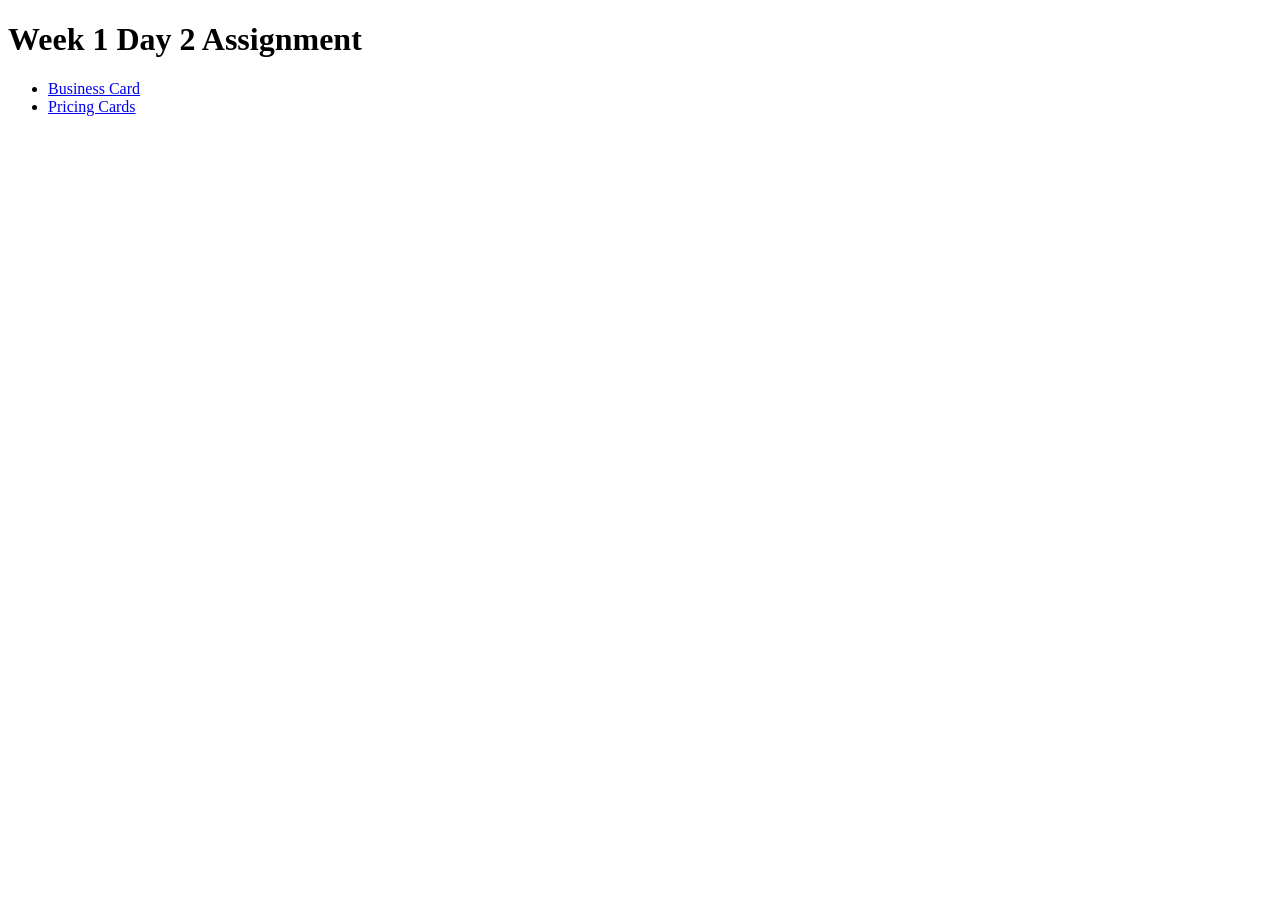
<file: index.html>
<!DOCTYPE html>
<html lang="en">
<head>
    <meta charset="UTF-8">
    <title>Day 2 Assignment</title>
</head>
<body>
    <h1>Week 1 Day 2 Assignment</h1>
    <ul>
        <li><a href="business-card.html">Business Card</a></li>
        <li><a href="pricing.html">Pricing Cards</a></li>
    </ul>
</body>
</html>
</file>
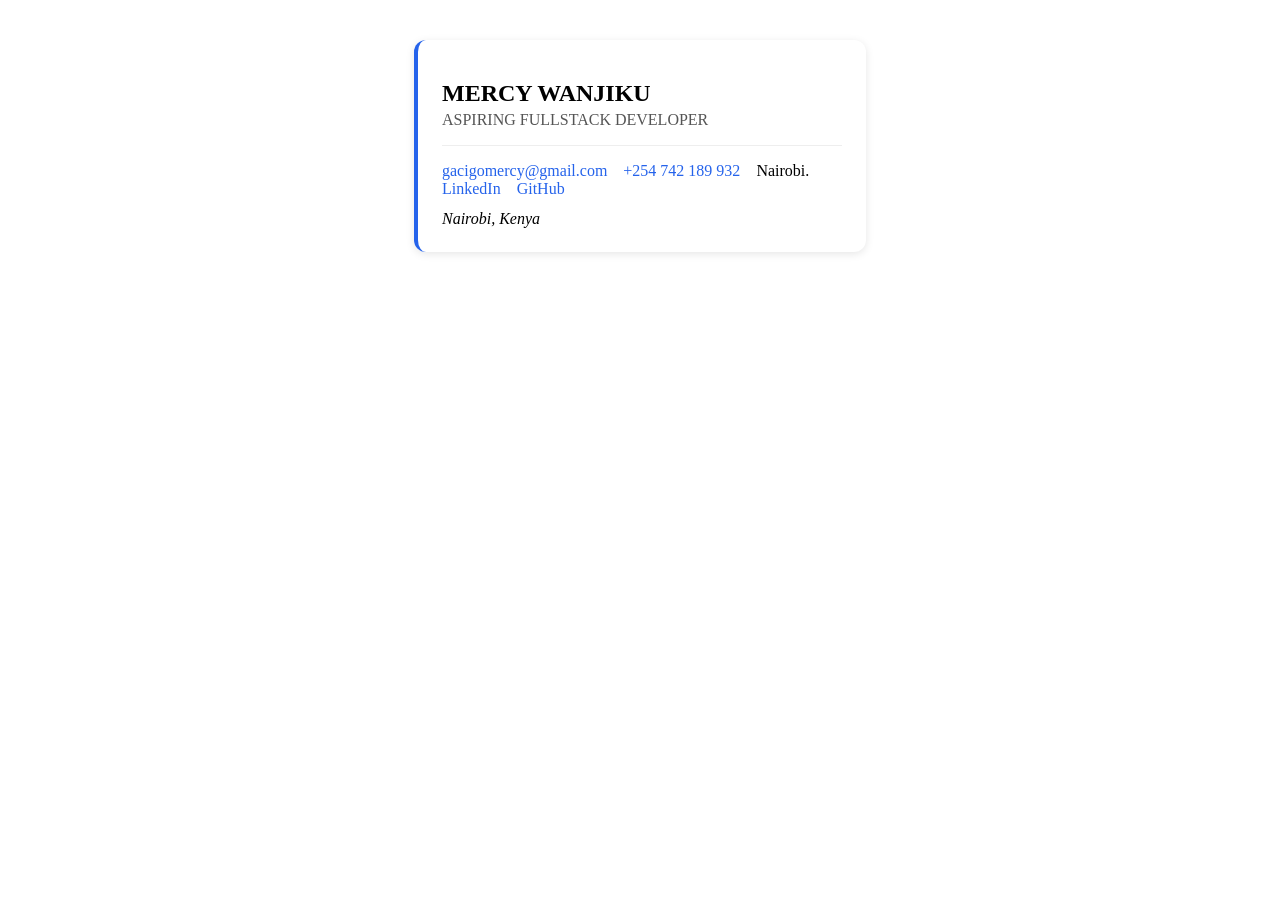
<file: business-card.html>
<!DOCTYPE html>
<html lang="en">
<head>
    <meta charset="UTF-8">
    <meta name="viewport" content="width=device-width, initial-scale=1.0">
    <title>Business card</title>
    <!--Link to Poppins Font From Google Fonts-->
   <link rel="preconnect" href="https://fonts.googleapis.com">
<link rel="preconnect" href="https://fonts.gstatic.com" crossorigin>
<link href="https://fonts.googleapis.com/css2?family=Poppins:wght@400;600;700&display=swap" rel="stylesheet">
<link rel="stylesheet" href="styles.css">

</head>
<body>
    <div class="card-container">

        <header>
            <h1>MERCY WANJIKU</h1>
            <h2>ASPIRING FULLSTACK DEVELOPER</h2>
        </header>
        
        <hr>
        
        <main>
            <section>
                <a href="mailto:gacigomercy@gmail.com">gacigomercy@gmail.com</a>
                <a href="tel:+254742189932"> +254 742 189 932</a>
                Nairobi.
            </section>
            
            <nav>
                <a href="https://www.linkedin.com/in/mercy-wanjiku-568b15396" target="_blank">LinkedIn</a>
                <a href="https://github.com/kisher" target="_blank">GitHub</a>
                
            </nav>
            <address>Nairobi, Kenya</address>
            
        </main>
    </div>
</body>
</html>
</file>
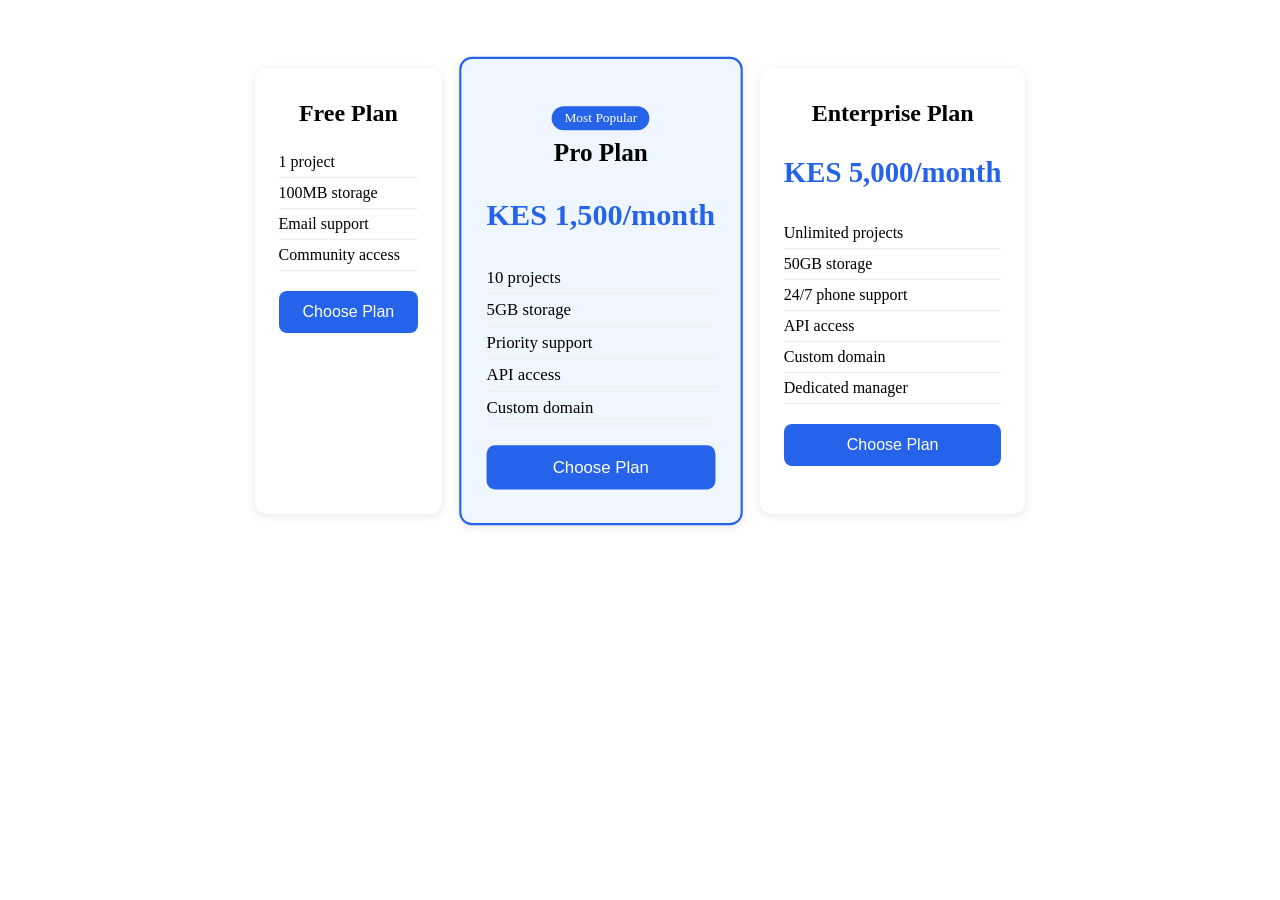
<file: pricing.html>
<!DOCTYPE html>
<html lang="en">
<head>
    <meta charset="UTF-8">
    <meta name="viewport" content="width=device-width, initial-scale=1.0">
    <title>Pricing  Plans</title>
    <link rel="stylesheet" href="styles.css" class="">
</head>
<body>
    <div class="pricing-container">

        <div class="pricing-card">
            <h2>Free Plan</h2>
            <ul>
                <li>1 project</li>
                <li>100MB storage</li>
                <li>Email support</li>
                <li>Community access</li>
            </ul>
            <button>Choose Plan</button>
        </div>

         <div class="pricing-card pro">
            <p class="badge">Most Popular</p>
            <h2>Pro Plan</h2>
            <p class="price">KES 1,500/month</p>
            <ul>
                <li>10 projects</li>
                <li>5GB storage</li>
                <li>Priority support</li>
                <li>API access</li>
                <li>Custom domain</li>
            </ul>
            <button>Choose Plan</button>
        </div>


        <div class="pricing-card">
            <h2>Enterprise Plan</h2>
            <p class="price">KES 5,000/month</p>
            <ul>
                <li>Unlimited projects</li>
                <li>50GB storage</li>
                <li>24/7 phone support</li>
                <li>API access</li>
                <li>Custom domain</li>
                <li>Dedicated manager</li>
            </ul>
            <button>Choose Plan</button>
        </div>
    </div>
    
</body>
</html>
</file>
<file: styles.css>
.card-container {
  max-width: 400px;
  margin: 40px auto;
  background-color: #ffffff;
  border-radius: 12px;
  box-shadow: 0 2px 8px rgba(0, 0, 0, 0.1);
  padding: 24px;
  border-left: 4px solid #2563eb;
}

header h1 {
  font-size: 1.5rem;
  margin-bottom: 4px;
}

header h2 {
  font-size: 1rem;
  color: #555;
  font-weight: normal;
  margin-top: 0;
}

hr {
  border: none;
  border-top: 1px solid #eee;
  margin: 16px 0;
}

main a {
  text-decoration: none;
  color: #2563eb;
  margin-right: 12px;
}

main a:hover {
  color: #1d4ed8;
}

address {
  margin-top: 12px;
  font-style: italic;
}

.pricing-container {
  display: flex;
  justify-content: center;
  gap: 24px;
  padding: 60px 20px;
  flex-wrap: wrap;
}

.pricing-card {
  background-color: #ffffff;
  border-radius: 12px;
  box-shadow: 0 2px 8px rgba(0, 0, 0, 0.1);
  padding: 32px 24px;
  max-width: 350px;
  text-align: center;
}

.pricing-card h2 {
  margin-top: 0;
}

.pricing-card .price {
  font-size: 1.8rem;
  font-weight: bold;
  color: #2563eb;
}

.pricing-card ul {
  list-style: none;
  padding: 0;
  text-align: left;
  margin: 20px 0;
}

.pricing-card li {
  padding: 6px 0;
  border-bottom: 1px solid #eee;
}

.pricing-card button {
  background-color: #2563eb;
  color: #ffffff;
  border: none;
  padding: 12px 24px;
  border-radius: 8px;
  cursor: pointer;
  font-size: 1rem;
  width: 100%;
}

.pricing-card.pro {
  background-color: #eff6ff;
  transform: scale(1.05);
  border: 2px solid #2563eb;
}

.badge {
  background-color: #2563eb;
  color: white;
  display: inline-block;
  padding: 4px 12px;
  border-radius: 20px;
  font-size: 0.8rem;
  margin-bottom: 8px;
}

@media (max-width: 768px) {
  .pricing-container {
    flex-direction: column;
    align-items: center;
    padding: 20px;
  }

  .pricing-card {
    max-width: 100%;
    width: 100%;
  }

  .pricing-card.pro {
    transform: scale(1);
  }
}
.pricing-card {
  transition: all 0.3s ease;
}

.pricing-card:hover {
  transform: scale(1.05);
  box-shadow: 0 8px 24px rgba(0, 0, 0, 0.15);
}

.pricing-card.pro:hover {
  transform: scale(1.1);
}

.pricing-card button:hover {
  background-color: #1d4ed8;
}
</file>
